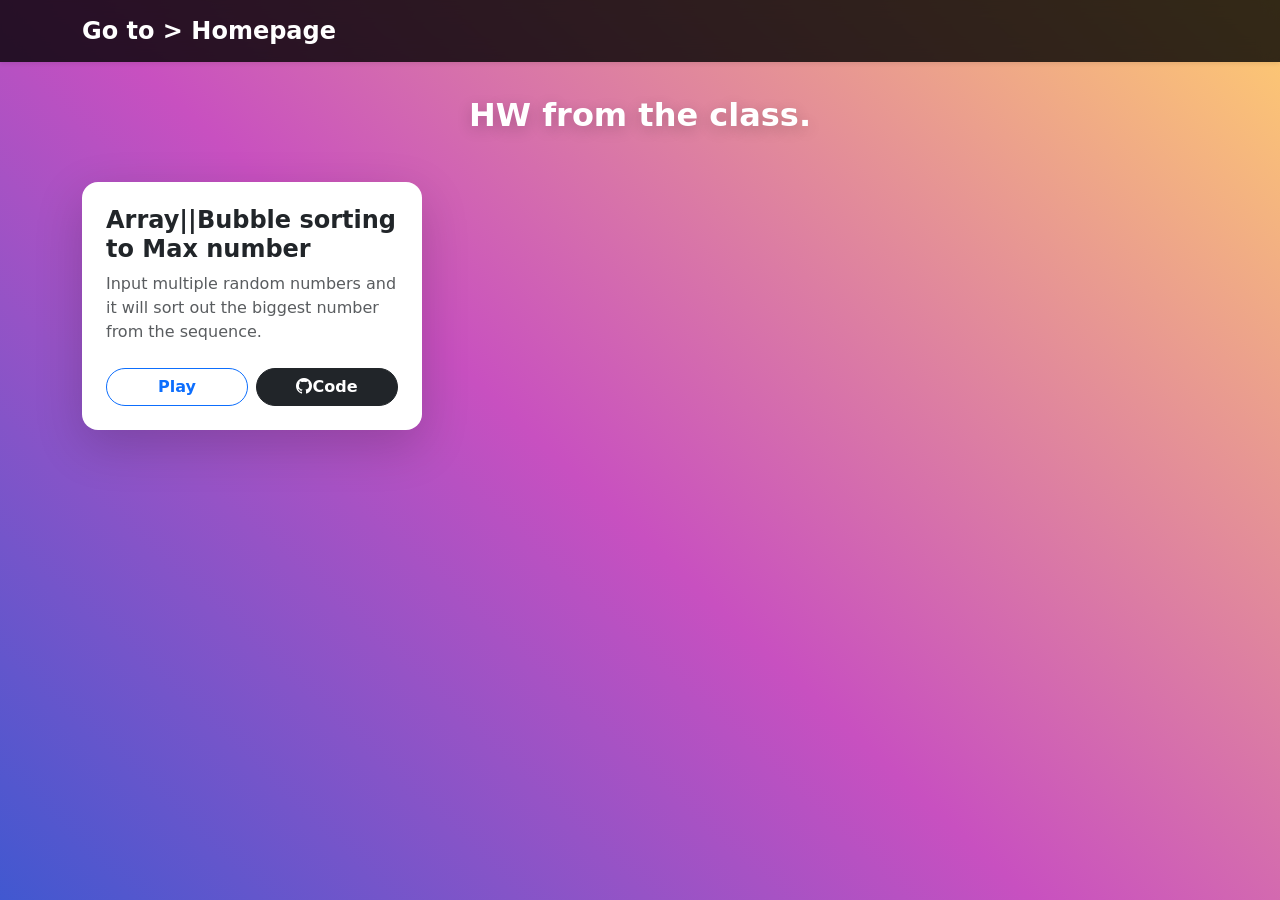
<file: subpages/hw-page.html>
<!DOCTYPE html>
<html lang="en">
<head>
    <meta charset="UTF-8">
    <meta name="viewport" content="width=device-width, initial-scale=1.0">
    <title>HW | class</title>
    <link href="https://cdn.jsdelivr.net/npm/bootstrap@5.3.0/dist/css/bootstrap.min.css" rel="stylesheet">
    <link rel="stylesheet" href="https://cdn.jsdelivr.net/npm/bootstrap-icons@1.11.1/font/bootstrap-icons.css">
    <link rel="stylesheet" href="../style.css">
</head>
<body>
    <nav class="navbar navbar-expand-lg navbar-dark fixed-top custom-nav shadow-sm">
        <div class="container">
            <a class="navbar-brand fw-bold fs-4" href="../index.html">Go to > Homepage</a>
            <button class="navbar-toggler" type="button" data-bs-toggle="collapse" data-bs-target="#navbarNav">
                <span class="navbar-toggler-icon"></span>
            </button>
        </div>
    </nav>


    <section id="projects" class="container py-5 my-5">
        <h2 class="text-center mb-5 fw-bold text-white text-shadow hidden">HW from the class.</h2>
        <div class="row g-5">
            <div class="col-md-4 hidd   en">
                <div class="card project-card h-100 border-0 rounded-4 shadow-lg overflow-hidden">
                    <div class="hover-img">
                        <!-- <img src="https://via.placeholder.com/600x400/FF5E7E/ffffff?text=Budget+Tracker" class="card-img-top" alt="Budget Tracker"> -->
                    </div>
                    <div class="card-body d-flex flex-column p-4">
                        <h5 class="card-title fw-bold fs-4">Array||Bubble sorting to Max number</h5>
                        <p class="card-text text-muted mb-4">Input multiple random numbers and it will sort out the biggest number from the sequence.</p>
                        <div class="mt-auto d-flex gap-2">
                            <a href="../projects/hw/100-array-sorting-2-max/text2array-hw.html" class="btn btn-outline-primary fw-bold rounded-pill w-100">Play</a>
                            <a href="#" class="btn btn-dark fw-bold rounded-pill w-100"><i class="bi bi-github"></i>Code</a>
                        </div>
                    </div>
                </div>
            </div>
        </div>

    </section>




    <script src="https://cdn.jsdelivr.net/npm/bootstrap@5.3.0/dist/js/bootstrap.bundle.min.js"></script>
    <script src="../script.js"></script>
</body>
</html>
</file>
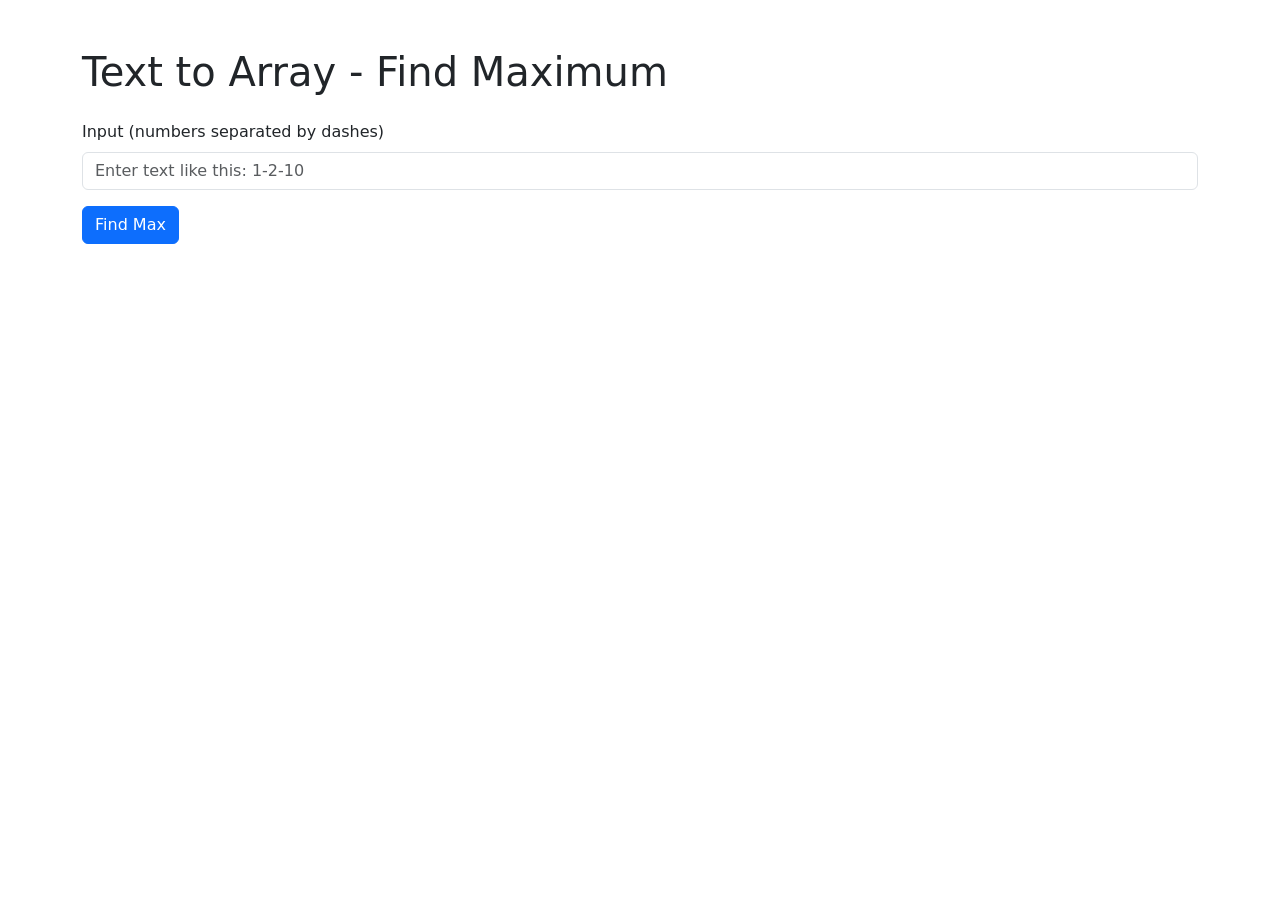
<file: projects/hw/100-array-sorting-2-max/text2array-hw.html>
<!DOCTYPE html>
<html lang="en">
<head>
    <meta charset="UTF-8">
    <meta name="viewport" content="width=device-width, initial-scale=1.0">
    <title>Text 2 Array</title>
    <link href="https://cdn.jsdelivr.net/npm/bootstrap@5.3.0/dist/css/bootstrap.min.css" rel="stylesheet">
    <link rel="stylesheet" href="https://cdn.jsdelivr.net/npm/bootstrap-icons@1.11.1/font/bootstrap-icons.css">
</head>
<body>
    <div class="container py-5">
        <h1 class="mb-4">Text to Array - Find Maximum</h1>
        <div class="mb-3">
            <label for="textInput" class="form-label">Input (numbers separated by dashes)</label>
            <input type="text" class="form-control" id="textInput" placeholder="Enter text like this: 1-2-10">
        </div>
        <button id="maxBtn" onclick="maxArr()" class="btn btn-primary">Find Max</button>
        <p id="output" class="mt-3"></p>
    </div>

    <script src="https://cdn.jsdelivr.net/npm/bootstrap@5.3.0/dist/js/bootstrap.bundle.min.js"></script>
    <script src="t2a.js"></script>
</body>
</html>
</file>
<file: style.css>
/* Vibrant Static Background */
body {
    background-color: #4158D0;
    background-image: linear-gradient(43deg, #4158D0 0%, #C850C0 46%, #FFCC70 100%);
    background-attachment: fixed;
    font-family: 'Inter', system-ui, sans-serif;
    overflow-x: hidden;
}

/* Typography Utilities */
.text-shadow {
    text-shadow: 0 4px 15px rgba(0,0,0,0.2);
}

/* Navbar Customization */
.custom-nav {
    background: rgba(0, 0, 0, 0.8);
    backdrop-filter: blur(10px); 
    /* Added transform to the transition list for smooth sliding */
    transition: transform 0.3s ease-in-out, background 0.3s ease; 
}

/* New class to hide the navbar */
.nav-hidden {
    transform: translateY(-100%);
}

.nav-link {
    transition: color 0.3s ease;
}

.nav-link:hover {
    color: #FFCC70 !important;
}

.nav-link {
    transition: color 0.3s ease;
}

.nav-link:hover {
    color: #FFCC70 !important;
}

/* Buttons */
.hover-btn {
    transition: transform 0.3s ease, box-shadow 0.3s ease;
}

.hover-btn:hover {
    transform: translateY(-5px);
    box-shadow: 0 15px 25px rgba(0,0,0,0.3) !important;
}

/* Project Cards */
.project-card {
    transition: transform 0.4s cubic-bezier(0.175, 0.885, 0.32, 1.275), box-shadow 0.4s ease;
}

.project-card:hover {
    transform: translateY(-15px);
    box-shadow: 0 25px 40px rgba(0,0,0,0.4) !important;
}

.hover-img {
    overflow: hidden;
}

.hover-img img {
    transition: transform 0.6s ease;
}

.project-card:hover .hover-img img {
    transform: scale(1.1);
}

/* Footer Social Icons */
.social-icon {
    transition: transform 0.3s ease, color 0.3s ease;
    display: inline-block;
}

.social-icon:hover {
    transform: translateY(-8px);
    color: #FFCC70 !important;
}

/* Scroll Reveal Classes */
.hidden {
    opacity: 0;
    transform: translateY(50px);
    transition: all 0.8s cubic-bezier(0.5, 0, 0, 1);
}

.show {
    opacity: 1;
    transform: translateY(0);
}

/* Staggered transition delays for grid items */
.row .col-md-4:nth-child(2) { transition-delay: 200ms; }
.row .col-md-4:nth-child(3) { transition-delay: 400ms; }



/* Custom Photo Frame in About Section */
.custom-frame {
    box-shadow: 0 10px 20px rgba(0,0,0,0.15) !important;
    transform: rotate(-3deg);
    transition: transform 0.4s cubic-bezier(0.175, 0.885, 0.32, 1.275), box-shadow 0.4s ease;
    max-width: 250px; /* Keeps the photo from getting too huge on big screens */
}

.custom-frame:hover {
    transform: rotate(0deg) scale(1.05);
    box-shadow: 0 15px 25px rgba(0,0,0,0.25) !important;
}
</file>
